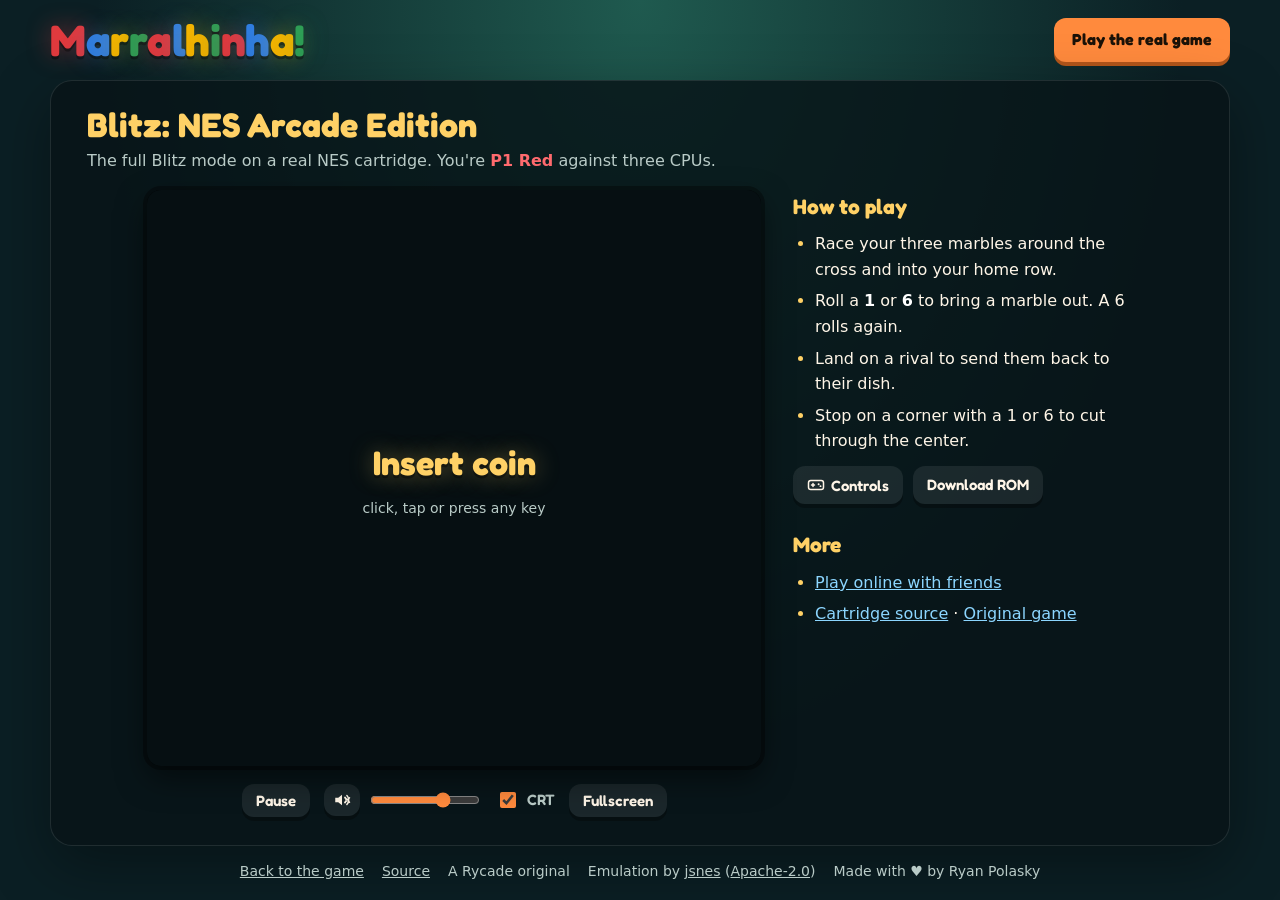
<file: web/index.html>
<!doctype html>
<html lang="en">
<head>
  <meta charset="utf-8" />
  <meta name="viewport" content="width=device-width, initial-scale=1, viewport-fit=cover" />
  <title>Marralhinha Blitz: NES Arcade Edition - Marralhinha Online</title>
  <meta name="description" content="Marralhinha Blitz, the marble game from Terceira, Açores, demade into a real NES cartridge. Play 1 player against 3 CPUs right in your browser." />
  <meta name="theme-color" content="#0b1f24" />
  <meta name="color-scheme" content="dark" />
  <link rel="canonical" href="https://arcade.marralhinha.app/" />
  <meta property="og:type" content="website" />
  <meta property="og:site_name" content="Marralhinha Online" />
  <meta property="og:title" content="Marralhinha Blitz: NES Arcade Edition" />
  <meta property="og:description" content="The marble game from Terceira, Açores, demade for 1983 hardware. Race your marbles, knock your rivals home, and take the shortcut through the center." />
  <meta property="og:image" content="https://arcade.marralhinha.app/og.png" />
  <meta property="og:url" content="https://arcade.marralhinha.app/" />
  <meta name="twitter:card" content="summary_large_image" />
  <link rel="icon" href="icon.svg" type="image/svg+xml" />
  <link rel="preload" href="fonts/fredoka-latin-700-normal.woff2" as="font" type="font/woff2" crossorigin />
  <link rel="stylesheet" href="style.css" />
</head>
<body>
  <header class="site">
    <a class="logo" href="https://marralhinha.app" aria-label="Marralhinha home"><span style="--c:#e03a3e;--d:0.00s">M</span><span style="--c:#2f7de1;--d:0.07s">a</span><span style="--c:#f4b400;--d:0.14s">r</span><span style="--c:#2e9e55;--d:0.21s">r</span><span style="--c:#e03a3e;--d:0.28s">a</span><span style="--c:#2f7de1;--d:0.35s">l</span><span style="--c:#f4b400;--d:0.42s">h</span><span style="--c:#2e9e55;--d:0.49s">i</span><span style="--c:#e03a3e;--d:0.56s">n</span><span style="--c:#2f7de1;--d:0.63s">h</span><span style="--c:#f4b400;--d:0.70s">a</span><span style="--c:#2e9e55;--d:0.77s">!</span></a>
    <div class="actions">
      <button class="ghost info-btn" id="infoBtn" type="button">How to play</button>
      <a class="play" href="https://marralhinha.app">Play the real game</a>
    </div>
  </header>

  <main class="card">
    <div class="head">
      <h1>Blitz: NES Arcade Edition</h1>
      <p>The full Blitz mode on a real NES cartridge. You're <strong class="red">P1 Red</strong> against three CPUs.</p>
    </div>

    <div class="layout" id="layout">
      <section class="game" id="game">
        <div class="screen" id="screen">
          <canvas id="nes" width="256" height="240" aria-label="Marralhinha Blitz game screen"></canvas>
          <div class="crt" id="crt"></div>
          <button class="overlay" id="overlay" type="button">
            <span class="coin">Insert coin</span>
            <span class="hint">click, tap or press any key</span>
          </button>
        </div>

        <div class="toolbar">
          <button class="ghost" id="pause" type="button" title="Pause (P)">Pause</button>
          <div class="volume" title="Volume">
            <button class="ghost icon" id="mute" type="button" aria-label="Mute">
              <svg viewBox="0 0 24 24" width="18" height="18" aria-hidden="true"><path fill="currentColor" d="M3 9v6h4l5 4V5L7 9H3z"/><path id="waves" fill="none" stroke="currentColor" stroke-width="2" stroke-linecap="round" d="M16 8.5a5 5 0 0 1 0 7M18.5 6a8.5 8.5 0 0 1 0 12"/><path id="cross" fill="none" stroke="currentColor" stroke-width="2" stroke-linecap="round" d="M16 9l6 6M22 9l-6 6" hidden/></svg>
            </button>
            <input id="volume" type="range" min="0" max="100" value="70" aria-label="Volume" />
          </div>
          <label class="toggle"><input id="crtToggle" type="checkbox" /> CRT</label>
          <button class="ghost" id="fullscreen" type="button" title="Fullscreen (F)">Fullscreen</button>
        </div>

        <div class="touch" id="touch" aria-hidden="true">
          <div class="dpad">
            <button data-btn="up" class="up">▲</button>
            <button data-btn="left" class="left">◀</button>
            <button data-btn="right" class="right">▶</button>
            <button data-btn="down" class="down">▼</button>
          </div>
          <div class="mid">
            <button data-btn="select" class="pill">SELECT</button>
            <button data-btn="start" class="pill">START</button>
          </div>
          <div class="ab">
            <button data-btn="b" class="round">B</button>
            <button data-btn="a" class="round">A</button>
          </div>
        </div>
      </section>

      <aside class="info" id="info">
        <button class="ghost info-close" id="infoClose" type="button">Close</button>
        <h2>How to play</h2>
        <ul>
          <li>Race your three marbles around the cross and into your home row.</li>
          <li>Roll a <strong>1</strong> or <strong>6</strong> to bring a marble out. A 6 rolls again.</li>
          <li>Land on a rival to send them back to their dish.</li>
          <li>Stop on a corner with a 1 or 6 to cut through the center.</li>
        </ul>

        <div class="row">
          <button class="ghost" id="controlsBtn" type="button">
            <svg viewBox="0 0 24 24" width="18" height="18" aria-hidden="true"><rect x="2" y="6" width="20" height="12" rx="3" fill="none" stroke="currentColor" stroke-width="2"/><path d="M6 12h4M8 10v4" stroke="currentColor" stroke-width="2" stroke-linecap="round"/><circle cx="15.5" cy="11" r="1.3" fill="currentColor"/><circle cx="18" cy="13.5" r="1.3" fill="currentColor"/></svg>
            Controls
          </button>
          <a class="ghost" href="blitz.nes" download="marralhinha-blitz.nes">Download ROM</a>
        </div>

        <h2>More</h2>
        <ul>
          <li><a href="https://marralhinha.app">Play online with friends</a></li>
          <li><a href="https://github.com/ryanpolasky/MarralhinhaBlitz">Cartridge source</a> · <a href="https://github.com/ryanpolasky/Marralhinha">Original game</a></li>
        </ul>
      </aside>
    </div>
  </main>

  <dialog class="modal" id="controls">
    <button class="ghost modal-close" id="controlsClose" type="button">Close</button>
    <h2>Controls</h2>
          <table class="keys">
            <tr><td>Move / pick</td><td><kbd>←</kbd><kbd>↑</kbd><kbd>→</kbd><kbd>↓</kbd></td></tr>
            <tr><td>Roll / confirm</td><td><kbd>X</kbd><kbd>Space</kbd></td></tr>
            <tr><td>B</td><td><kbd>Z</kbd></td></tr>
            <tr><td>Start</td><td><kbd>Enter</kbd></td></tr>
            <tr><td>Pause / fullscreen</td><td><kbd>P</kbd><kbd>F</kbd></td></tr>
          </table>
          <p class="dim">Gamepads work too.</p>
  
    </dialog>

  <footer>
    <a href="https://marralhinha.app">Back to the game</a>
    <a href="https://github.com/ryanpolasky/MarralhinhaBlitz">Source</a>
    <span>A Rycade original</span>
    <span>Emulation by <a href="https://github.com/bfirsh/jsnes">jsnes</a> (<a href="vendor/jsnes-LICENSE.txt">Apache-2.0</a>)</span>
    <span>Made with ♥ by Ryan Polasky</span>
  </footer>

  <script src="vendor/jsnes.min.js"></script>
  <script src="app.js"></script>
</body>
</html>
</file>
<file: web/style.css>
@font-face { font-family: 'Fredoka'; font-weight: 400; font-display: swap; src: url('fonts/fredoka-latin-400-normal.woff2') format('woff2'); }
@font-face { font-family: 'Fredoka'; font-weight: 600; font-display: swap; src: url('fonts/fredoka-latin-600-normal.woff2') format('woff2'); }
@font-face { font-family: 'Fredoka'; font-weight: 700; font-display: swap; src: url('fonts/fredoka-latin-700-normal.woff2') format('woff2'); }

:root {
  color-scheme: dark;
  --ink: #fff6e8;
  --dim: #b9cbc7;
  --gold: #ffd166;
  --accent: #ff8a3d;
  --link: #8cd6ff;
  --line: rgba(255, 255, 255, 0.1);
  --fredoka: 'Fredoka', 'Trebuchet MS', system-ui, sans-serif;
}

* { box-sizing: border-box; }

html, body { height: 100%; overflow: hidden; }

body {
  margin: 0;
  display: flex;
  flex-direction: column;
  background: radial-gradient(ellipse at 50% 0%, #1f5a4f 0%, #0b1f24 60%) fixed;
  color: var(--ink);
  font: 16px/1.6 system-ui, -apple-system, 'Segoe UI', Roboto, sans-serif;
  -webkit-font-smoothing: antialiased;
}

header.site, main.card, footer { width: min(1180px, 100% - 32px); margin: 0 auto; flex: none; }

header.site {
  display: flex;
  align-items: center;
  justify-content: space-between;
  gap: 12px;
  padding: 18px 0;
}

.logo {
  font-family: var(--fredoka);
  font-size: clamp(30px, 6vw, 44px);
  font-weight: 700;
  letter-spacing: -0.01em;
  line-height: 1;
  text-decoration: none;
}

.logo span {
  display: inline-block;
  color: var(--c);
  text-shadow: 0 3px 0 rgba(0, 0, 0, 0.35), 0 0 24px color-mix(in srgb, var(--c) 45%, transparent);
  animation: letter-bounce 2.8s ease-in-out infinite;
  animation-delay: var(--d);
}

@keyframes letter-bounce { 0%, 70%, 100% { transform: translateY(0); } 80% { transform: translateY(-8px); } }

h1, h2, h3, .play, .ghost, .coin, select, .toolbar, kbd { font-family: var(--fredoka); }

.actions { display: flex; gap: 10px; align-items: center; }

.play {
  padding: 9px 18px;
  border-radius: 12px;
  background: var(--accent);
  color: #1b1208;
  font-weight: 700;
  text-decoration: none;
  box-shadow: 0 4px 0 #b3561a;
  transition: transform 0.08s, box-shadow 0.08s, filter 0.15s;
}

.play:hover, .ghost:hover { filter: brightness(1.12); }
.play:active, .ghost:active { transform: translateY(3px); box-shadow: 0 1px 0 #b3561a; }

.ghost {
  display: inline-flex;
  align-items: center;
  justify-content: center;
  gap: 6px;
  padding: 7px 14px;
  border: none;
  border-radius: 12px;
  background: rgba(255, 255, 255, 0.08);
  color: var(--ink);
  font-size: 15px;
  font-weight: 600;
  cursor: pointer;
  box-shadow: 0 4px 0 rgba(0, 0, 0, 0.3);
  transition: transform 0.08s, box-shadow 0.08s, filter 0.15s;
}

.ghost:active { box-shadow: 0 1px 0 rgba(0, 0, 0, 0.3); }
.ghost.icon { padding: 7px 9px; }

main.card {
  flex: 1;
  min-height: 0;
  display: flex;
  flex-direction: column;
  padding: 24px clamp(16px, 3vw, 36px);
  border-radius: 22px;
  background: rgba(8, 20, 24, 0.82);
  border: 1px solid var(--line);
  box-shadow: 0 20px 60px rgba(0, 0, 0, 0.35);
}

.head { flex: none; margin-bottom: 16px; }
h1 { margin: 0 0 4px; font-size: clamp(24px, 3.4vw, 34px); line-height: 1.15; color: var(--gold); }
.head p { margin: 0; color: var(--dim); }
strong { color: #fff; }
.red { color: #ff6a6e; }

.layout {
  flex: 1;
  min-height: 0;
  display: flex;
  gap: 32px;
  align-items: flex-start;
  justify-content: center;
}

.game { flex: none; display: flex; flex-direction: column; align-items: center; }

.screen {
  position: relative;
  background: #000;
  border-radius: 14px;
  overflow: hidden;
  box-shadow: 0 0 0 4px rgba(0, 0, 0, 0.35), 0 12px 30px rgba(0, 0, 0, 0.5);
}

.screen canvas { display: block; width: 100%; height: 100%; image-rendering: pixelated; image-rendering: crisp-edges; }

.screen:fullscreen {
  border-radius: 0;
  display: flex;
  align-items: center;
  justify-content: center;
  width: 100vw !important;
  height: 100vh !important;
}
.screen:fullscreen canvas { width: auto; height: 100%; aspect-ratio: 256 / 240; }

.crt {
  pointer-events: none;
  position: absolute;
  inset: 0;
  display: none;
  background:
    repeating-linear-gradient(180deg, rgba(0, 0, 0, 0.28) 0 1px, transparent 1px 3px),
    radial-gradient(ellipse at center, transparent 60%, rgba(0, 0, 0, 0.45) 100%);
  mix-blend-mode: multiply;
}
.screen.crt-on .crt { display: block; }

.overlay {
  position: absolute;
  inset: 0;
  display: flex;
  flex-direction: column;
  gap: 6px;
  align-items: center;
  justify-content: center;
  background: rgba(8, 20, 24, 0.75);
  border: 0;
  color: var(--ink);
  font: inherit;
  cursor: pointer;
}
.overlay[hidden] { display: none; }
.coin {
  font-size: clamp(22px, 4.5vw, 34px);
  font-weight: 700;
  color: var(--gold);
  text-shadow: 0 3px 0 rgba(0, 0, 0, 0.35), 0 0 24px rgba(255, 209, 102, 0.4);
  animation: coin-pulse 1.1s ease-in-out infinite;
}
.hint { color: var(--dim); font-size: 14px; }
@keyframes coin-pulse { 50% { transform: scale(1.06); opacity: 0.75; } }

.toolbar {
  display: flex;
  flex-wrap: wrap;
  gap: 10px 14px;
  align-items: center;
  justify-content: center;
  margin-top: 18px;
  font-size: 15px;
}

.volume, .music, .toggle { display: flex; align-items: center; gap: 8px; color: var(--dim); font-weight: 600; }
.volume input { width: 110px; accent-color: var(--accent); }
.toggle input { accent-color: var(--accent); width: 16px; height: 16px; }

select {
  font-size: 15px;
  font-weight: 600;
  color: var(--ink);
  background: rgba(0, 0, 0, 0.3);
  border: 2px solid rgba(255, 255, 255, 0.12);
  border-radius: 12px;
  padding: 5px 10px;
  cursor: pointer;
}
select:focus { outline: none; border-color: var(--accent); }
select option { background: #10282d; }

.info {
  width: 340px;
  flex: none;
  align-self: stretch;
  overflow-y: auto;
  padding-right: 6px;
}

h2 { margin: 0 0 8px; font-size: 21px; color: var(--gold); }
.info h2:not(:first-of-type) { margin-top: 26px; }
.info p, .info ul { margin: 0 0 12px; }
.info ul { padding-left: 22px; }
.info li { margin-bottom: 6px; }
li::marker { color: var(--gold); }
a { color: var(--link); }
.dim { color: var(--dim); }
.small { font-size: 14px; }

.keys { border-collapse: collapse; width: 100%; margin-bottom: 8px; }
.keys td { padding: 6px 0; border-bottom: 1px solid var(--line); }
.keys td:last-child { text-align: right; white-space: nowrap; }

kbd {
  display: inline-block;
  min-width: 26px;
  text-align: center;
  background: rgba(255, 255, 255, 0.08);
  border-radius: 6px;
  box-shadow: 0 3px 0 rgba(0, 0, 0, 0.35);
  padding: 0 7px;
  margin-left: 5px;
  font-size: 13px;
  font-weight: 600;
  color: var(--ink);
}

footer {
  display: flex;
  flex-wrap: wrap;
  justify-content: center;
  gap: 6px 18px;
  padding: 14px 0 18px;
  color: var(--dim);
  font-size: 14px;
}
footer a { color: var(--dim); }

.info-btn, .info-close { display: none; }

.touch { display: none; }

@media (pointer: coarse) {
  .touch {
    display: grid;
    grid-template-columns: 1fr auto 1fr;
    align-items: center;
    gap: 10px;
    width: 100%;
    margin-top: 16px;
    user-select: none;
    -webkit-user-select: none;
    touch-action: none;
  }
  .toolbar .toggle, #fullscreen { display: none; }
}

.touch button {
  background: rgba(255, 255, 255, 0.1);
  color: var(--ink);
  border: none;
  box-shadow: 0 4px 0 rgba(0, 0, 0, 0.35);
  font: 700 15px var(--fredoka);
  touch-action: none;
}
.touch button.on { transform: translateY(3px); box-shadow: 0 1px 0 rgba(0, 0, 0, 0.35); filter: brightness(1.2); }

.dpad { display: grid; grid-template-columns: repeat(3, 50px); grid-template-rows: repeat(3, 50px); gap: 2px; }
.dpad .up { grid-area: 1 / 2; border-radius: 12px 12px 4px 4px; }
.dpad .left { grid-area: 2 / 1; border-radius: 12px 4px 4px 12px; }
.dpad .right { grid-area: 2 / 3; border-radius: 4px 12px 12px 4px; }
.dpad .down { grid-area: 3 / 2; border-radius: 4px 4px 12px 12px; }

.mid { display: flex; flex-direction: column; gap: 12px; }
.pill { border-radius: 99px; padding: 8px 12px; font-size: 12px !important; }

.ab { display: flex; gap: 14px; justify-content: flex-end; }
.touch .round { width: 64px; height: 64px; border-radius: 50%; font-size: 20px; background: var(--accent); color: #1b1208; box-shadow: 0 4px 0 #b3561a; }
.touch .round.on { box-shadow: 0 1px 0 #b3561a; }
.ab .round:last-child { margin-top: -28px; }

@media (max-width: 900px) {
  .info {
    display: none;
    position: fixed;
    inset: 12px;
    width: auto;
    z-index: 10;
    padding: 22px;
    border-radius: 22px;
    background: rgba(8, 20, 24, 0.97);
    border: 1px solid var(--line);
  }
  body.show-info .info { display: block; }
  .info-btn { display: inline-flex; }
  .info-close { display: inline-flex; float: right; position: sticky; top: 0; }
  footer { display: none; }
  .head p { display: none; }
}

@media (max-width: 560px) {
  header.site, main.card { width: calc(100% - 20px); }
  main.card { padding: 14px; margin-bottom: 10px; }
  .head { margin-bottom: 10px; }
  .volume input { width: 80px; }
}

@media (max-height: 760px) {
  header.site { padding: 10px 0; }
  .head p { display: none; }
  .head { margin-bottom: 10px; }
  main.card { padding-top: 16px; padding-bottom: 16px; }
}

::-webkit-scrollbar { width: 10px; }
::-webkit-scrollbar-track { background: transparent; }
::-webkit-scrollbar-thumb { background-color: rgba(255, 209, 102, 0.35); background-clip: padding-box; border: 3px solid transparent; border-radius: 99px; }

.controls-btn { margin: 4px 0 22px; }
.info h2:not(:first-of-type) { margin-top: 0; }
.info { overflow-y: hidden; }

.modal {
  width: min(440px, calc(100% - 32px));
  padding: 24px 26px;
  border-radius: 22px;
  border: 1px solid var(--line);
  background: rgba(8, 20, 24, 0.97);
  color: var(--ink);
  box-shadow: 0 30px 80px rgba(0, 0, 0, 0.6);
  font: 16px/1.6 system-ui, -apple-system, 'Segoe UI', Roboto, sans-serif;
}
.modal[open] { animation: modal-in 0.35s cubic-bezier(0.2, 1.3, 0.4, 1) both; }
.modal::backdrop { background: rgba(4, 12, 14, 0.6); backdrop-filter: blur(3px); }
.modal h2 { margin-top: 0; }
.modal-close { float: right; margin: -4px -6px 8px 8px; }
@keyframes modal-in { from { opacity: 0; transform: translateY(16px) scale(0.96); } }

@media (max-width: 900px) { .info { overflow-y: auto; } }
.info .row { display: flex; flex-wrap: wrap; gap: 10px; margin: 6px 0 24px; }
.info .row a.ghost { text-decoration: none; }
</file>
